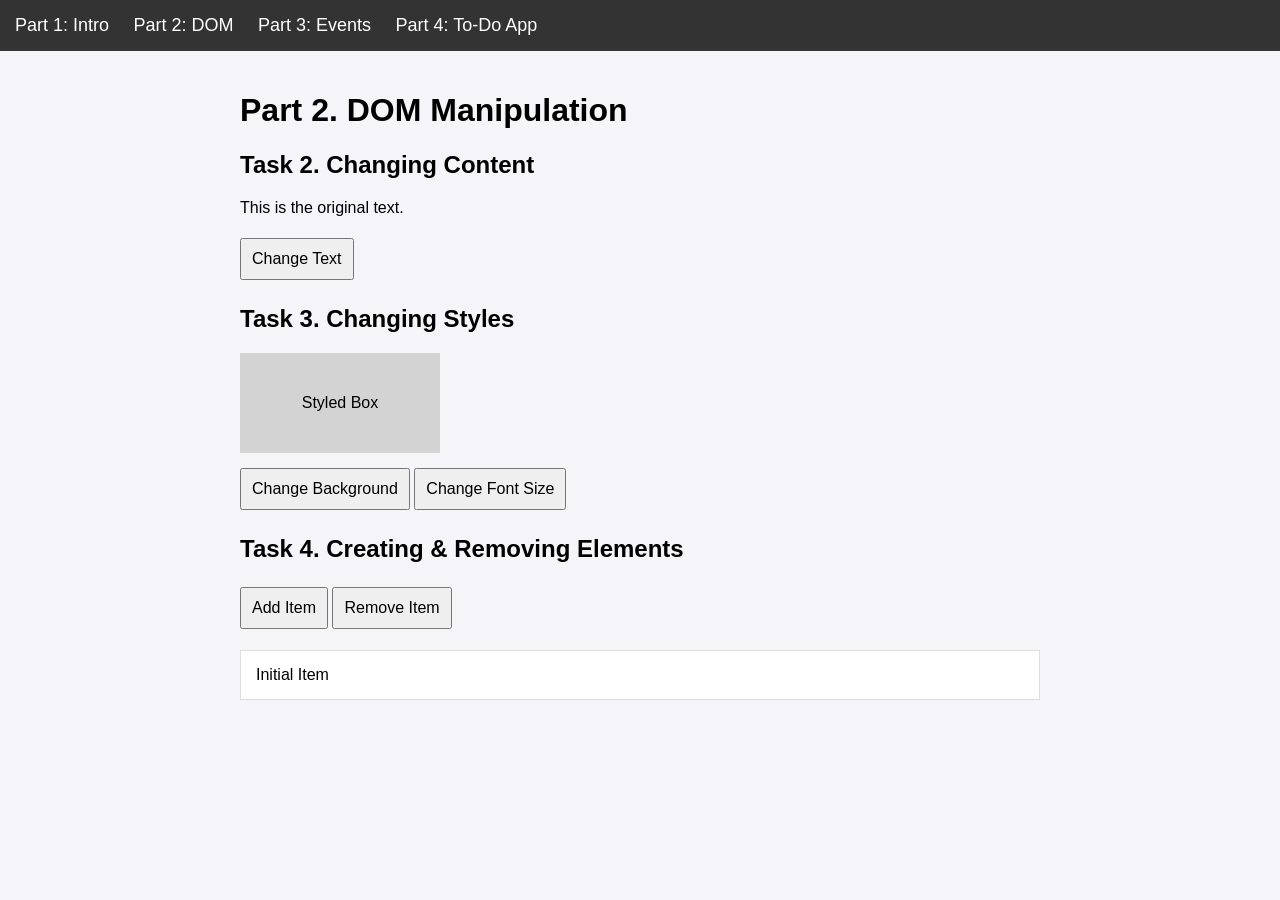
<file: part2.html>
<!DOCTYPE html>
<html lang="en">
<head>
    <meta charset="UTF-8">
    <meta name="viewport" content="width=device-width, initial-scale=1.0">
    <title>Part 2 - DOM Manipulation</title>
    <link rel="stylesheet" href="style.css">
</head>
<body>
    <nav>
        <a href="index.html">Part 1: Intro</a>
        <a href="part2.html">Part 2: DOM</a>
        <a href="part3.html">Part 3: Events</a>
        <a href="part4.html">Part 4: To-Do App</a>
    </nav>

    <div class="container">
        <h1>Part 2. DOM Manipulation</h1>
        
        <h2>Task 2. Changing Content</h2>
        <p id="textParagraph">This is the original text.</p>
        <button id="changeTextBtn">Change Text</button>

        <h2>Task 3. Changing Styles</h2>
        <div id="styleBox" class="box">Styled Box</div>
        <button id="changeBgBtn">Change Background</button>
        <button id="changeFontBtn">Change Font Size</button>

        <h2>Task 4. Creating & Removing Elements</h2>
        <button id="addItemBtn">Add Item</button>
        <button id="removeItemBtn">Remove Item</button>
        <ul id="itemList">
            <li>Initial Item</li>
        </ul>
    </div>

    <script src="part2.js"></script>
</body>
</html>
</file>
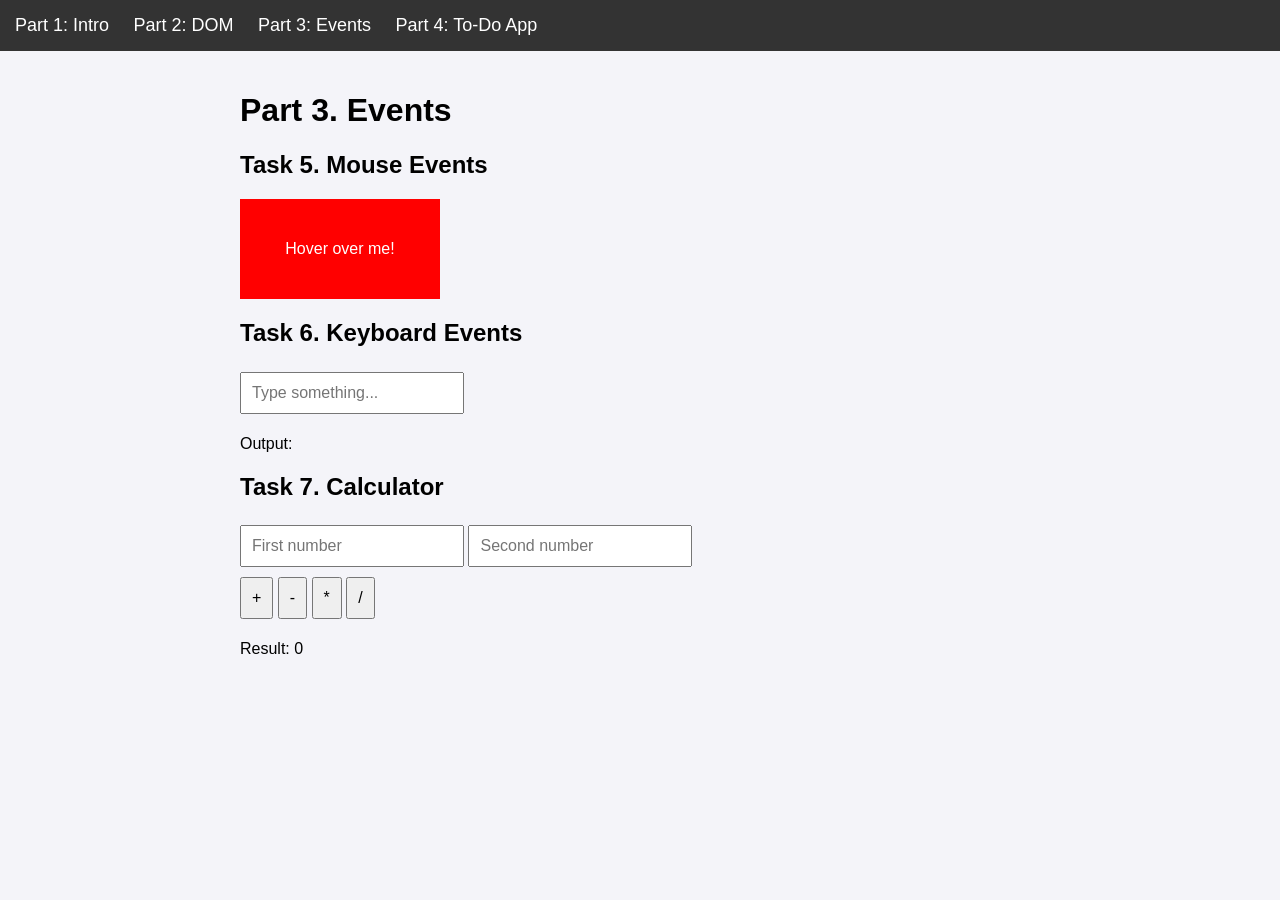
<file: part3.html>
<!DOCTYPE html>
<html lang="en">
<head>
    <meta charset="UTF-8">
    <meta name="viewport" content="width=device-width, initial-scale=1.0">
    <title>Part 3 - Events</title>
    <link rel="stylesheet" href="style.css">
</head>
<body>
    <nav>
        <a href="index.html">Part 1: Intro</a>
        <a href="part2.html">Part 2: DOM</a>
        <a href="part3.html">Part 3: Events</a>
        <a href="part4.html">Part 4: To-Do App</a>
    </nav>

    <div class="container">
        <h1>Part 3. Events</h1>
        
        <h2>Task 5. Mouse Events</h2>
        <div id="hoverBox" class="box">Hover over me!</div>

        <h2>Task 6. Keyboard Events</h2>
        <input type="text" id="liveInput" placeholder="Type something...">
        <p>Output: <span id="liveOutput"></span></p>

        <h2>Task 7. Calculator</h2>
        <input type="number" id="calcNum1" placeholder="First number">
        <input type="number" id="calcNum2" placeholder="Second number">
        <br>
        <button id="addBtn">+</button>
        <button id="subBtn">-</button>
        <button id="mulBtn">*</button>
        <button id="divBtn">/</button>
        <p>Result: <span id="calcResult">0</span></p>
    </div>

    <script src="part3.js"></script>
</body>
</html>
</file>
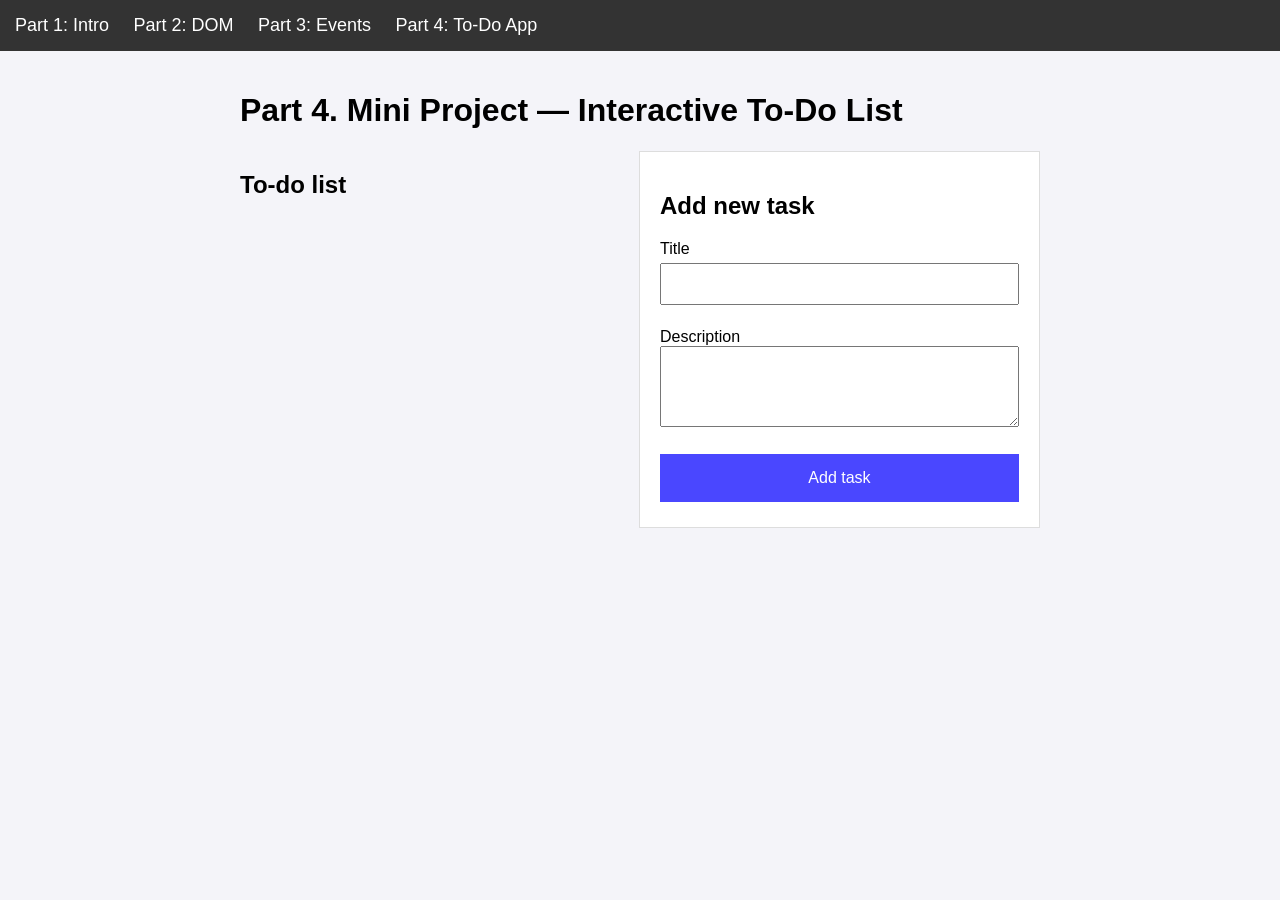
<file: part4.html>
<!DOCTYPE html>
<html lang="en">
<head>
    <meta charset="UTF-8">
    <meta name="viewport" content="width=device-width, initial-scale=1.0">
    <title>Part 4 - To-Do App</title>
    <link rel="stylesheet" href="style.css">
</head>
<body>
    <nav>
        <a href="index.html">Part 1: Intro</a>
        <a href="part2.html">Part 2: DOM</a>
        <a href="part3.html">Part 3: Events</a>
        <a href="part4.html">Part 4: To-Do App</a>
    </nav>

    <div class="container">
        <h1>Part 4. Mini Project — Interactive To-Do List</h1>
        
        <div style="display: flex; gap: 40px;">
            <div style="flex: 1;">
                <h2>To-do list</h2>
                <ul id="taskList"></ul>
            </div>
            
            <div style="flex: 1; background: white; padding: 20px; border: 1px solid #ddd;">
                <h2>Add new task</h2>
                <label>Title</label><br>
                <input type="text" id="taskTitle" style="width: 100%; box-sizing: border-box;"><br><br>
                
                <label>Description</label><br>
                <textarea id="taskDesc" rows="5" style="width: 100%; box-sizing: border-box;"></textarea><br><br>
                
                <button id="addTaskBtn" style="background-color: #4a47ff; color: white; border: none; width: 100%; padding: 15px;">Add task</button>
            </div>
        </div>
    </div>

    <script src="part4.js"></script>
</body>
</html>
</file>
<file: style.css>
body {
    font-family: Arial, sans-serif;
    margin: 0;
    padding: 0;
    background-color: #f4f4f9;
}

nav {
    background-color: #333;
    padding: 15px;
}

nav a {
    color: white;
    text-decoration: none;
    margin-right: 20px;
    font-size: 18px;
}

nav a:hover {
    text-decoration: underline;
}

.container {
    padding: 20px;
    max-width: 800px;
    margin: 0 auto;
}

.box {
    width: 200px;
    height: 100px;
    background-color: lightgray;
    margin-bottom: 10px;
    display: flex;
    align-items: center;
    justify-content: center;
}

#hoverBox {
    background-color: red;
    color: white;
}

input, button {
    padding: 10px;
    margin: 5px 0;
    font-size: 16px;
}

ul {
    list-style-type: none;
    padding: 0;
}

li {
    background-color: white;
    padding: 15px;
    margin-bottom: 10px;
    border: 1px solid #ddd;
    display: flex;
    justify-content: space-between;
    align-items: center;
}

.task-content h3 {
    margin: 0 0 5px 0;
}

.task-content p {
    margin: 0;
    color: gray;
}
</file>
